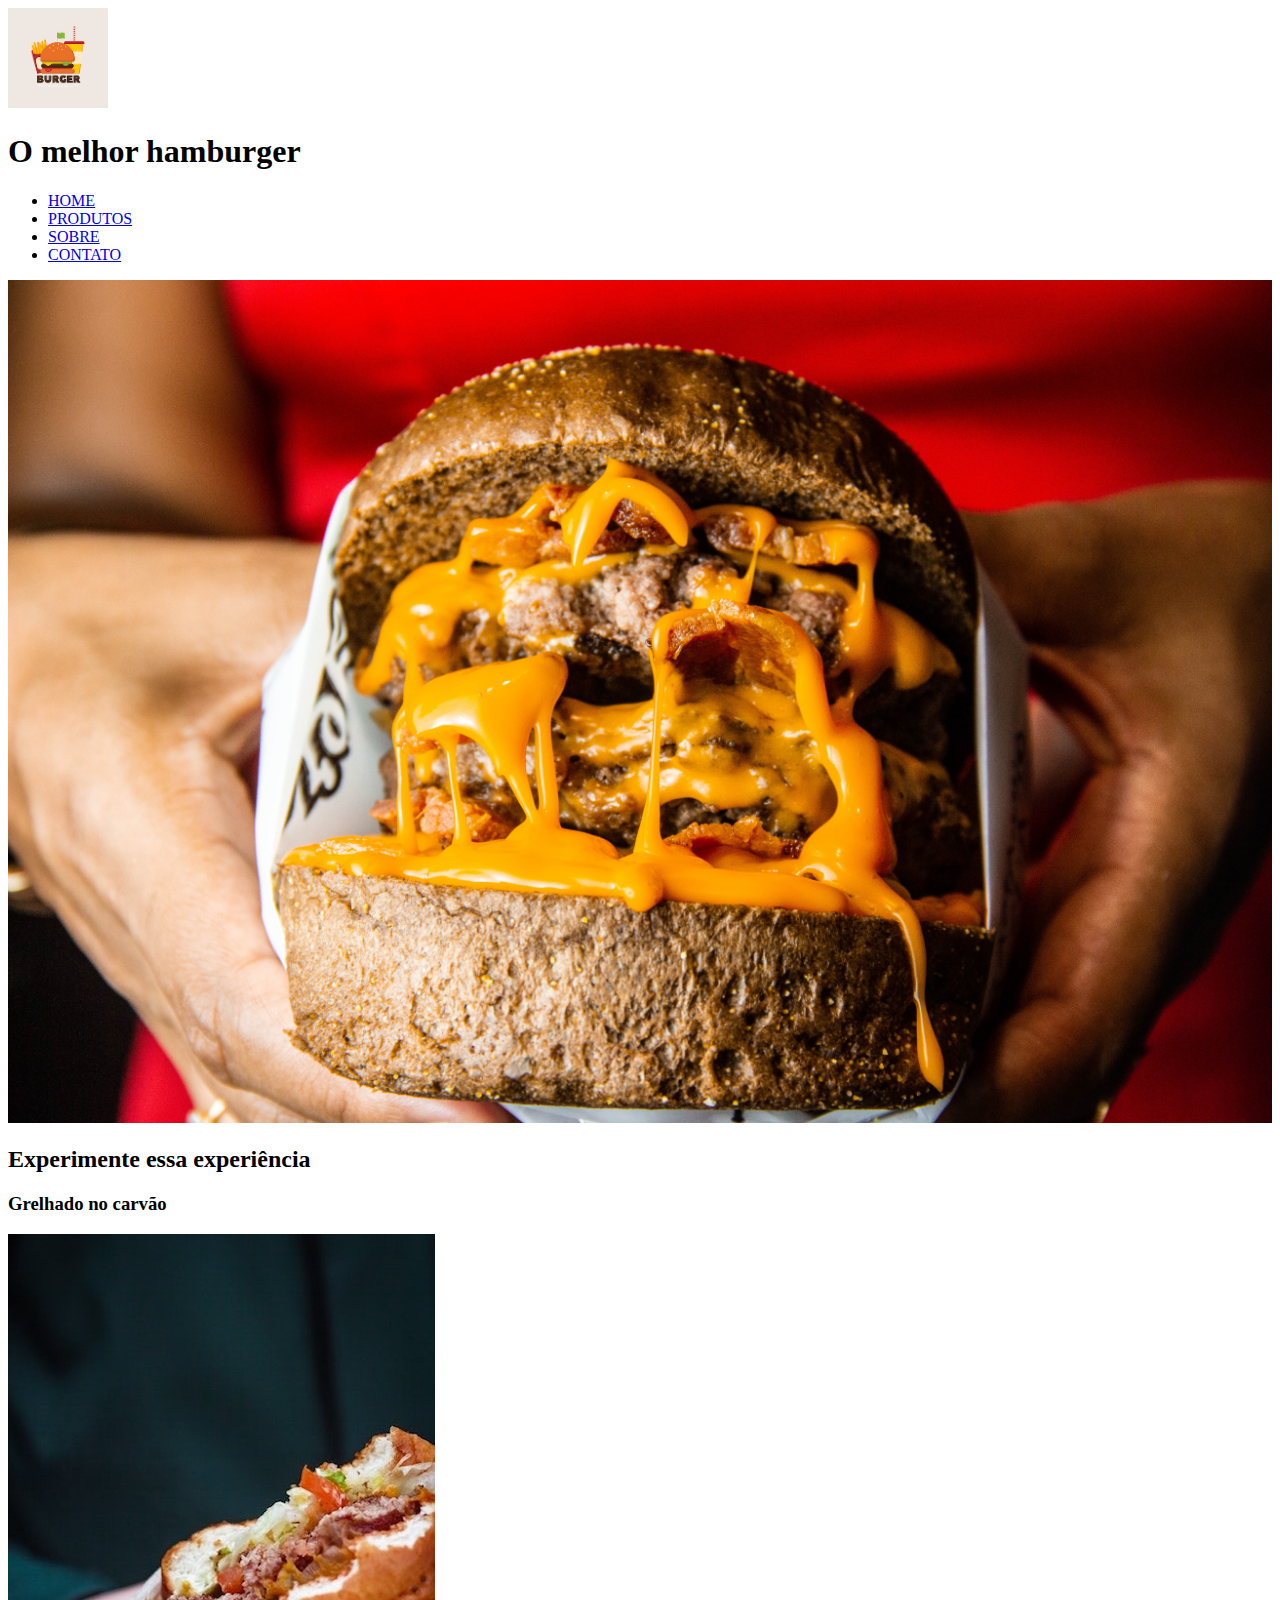
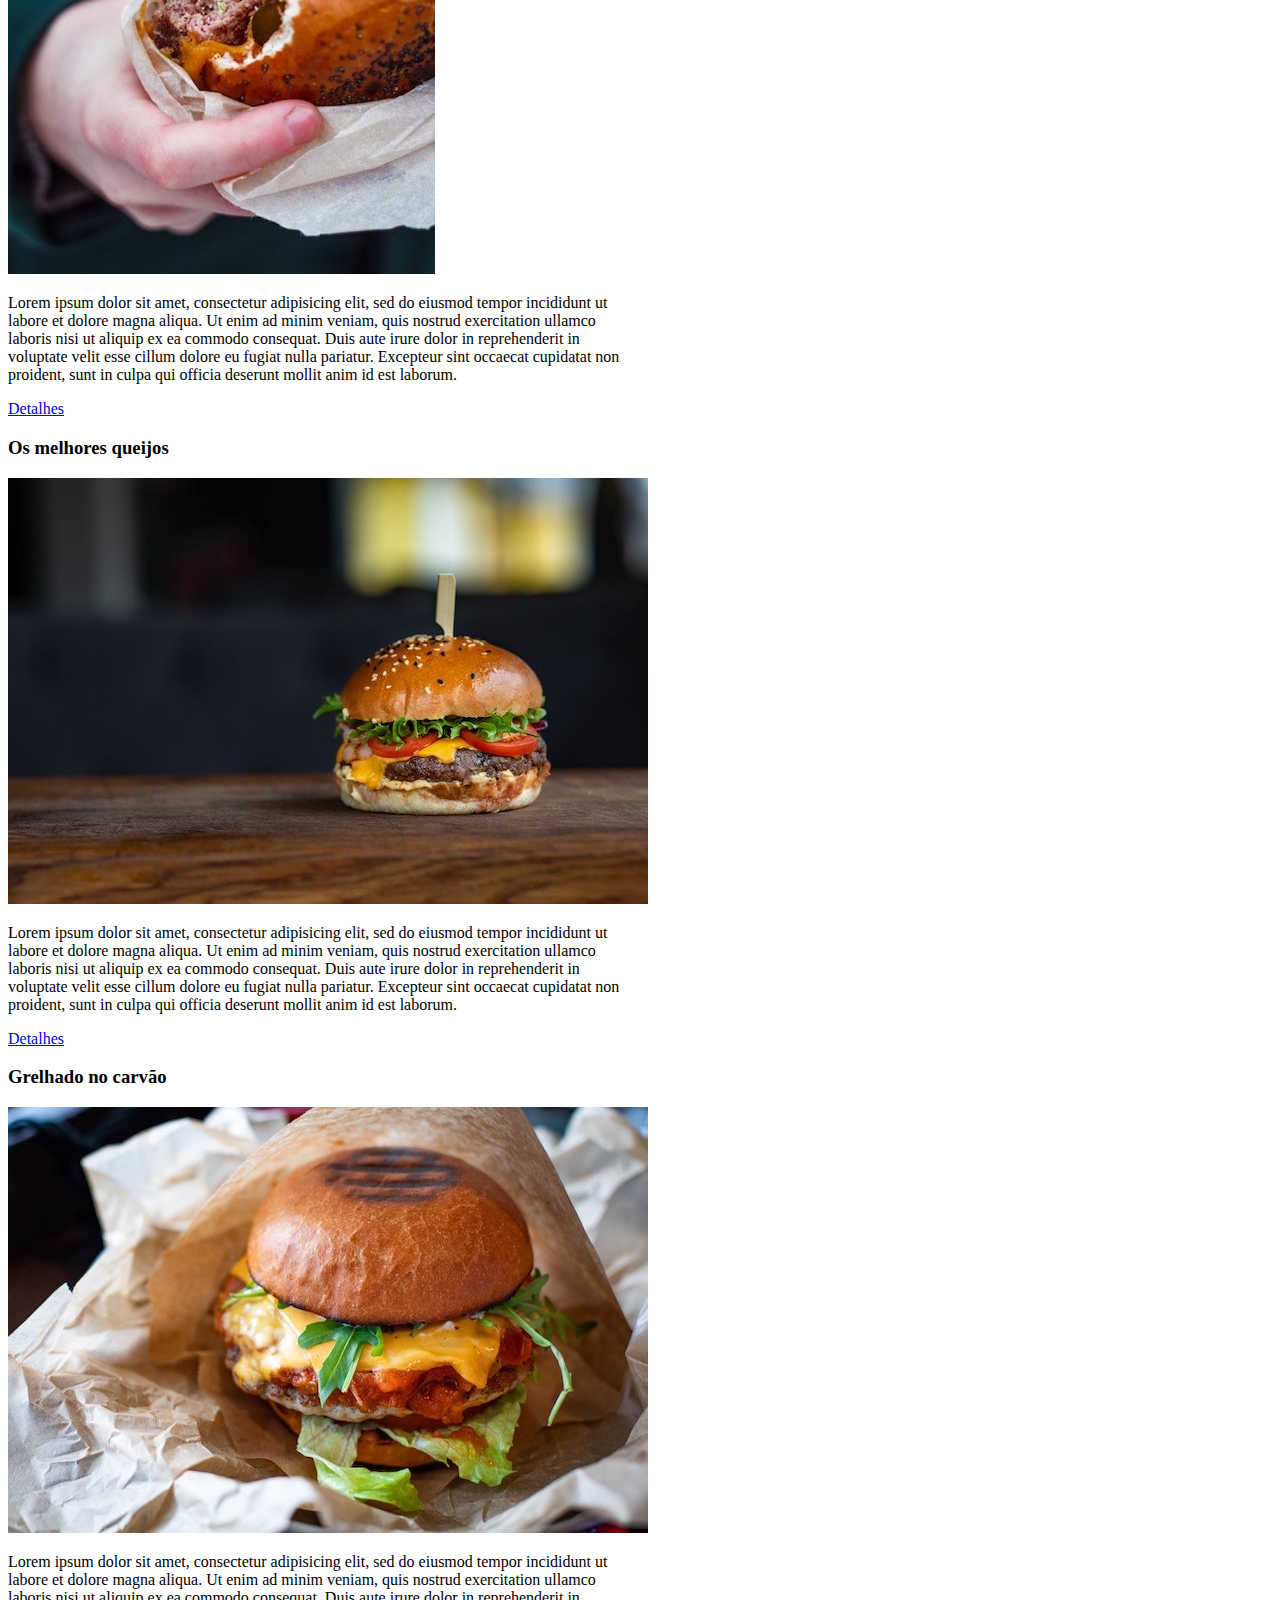
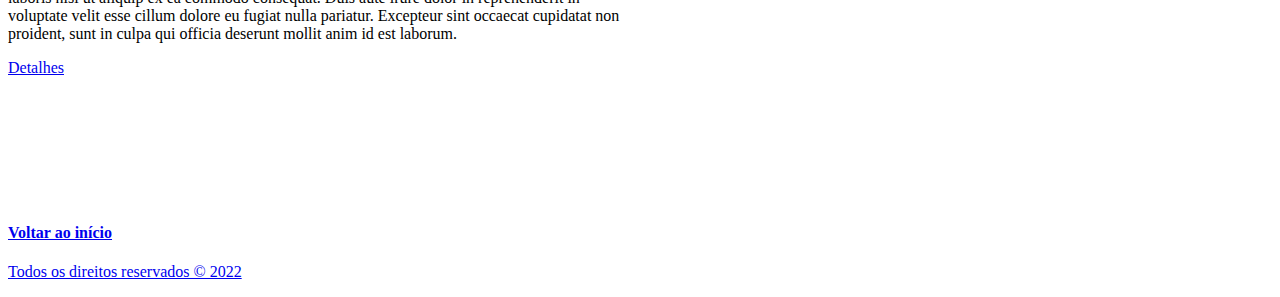
<file: hamburgueria/index.html>
<!DOCTYPE html>
<html lang="en">

<head>
    <meta charset="UTF-8">
    <meta http-equiv="X-UA-Compatible" content="IE=edge">
    <meta name="viewport" content="width=device-width, initial-scale=1.0">
    <title>House of burger</title>
</head>

<body>
    <!-- Logo -->
    <img src="./assets/logo.jpg" id="inicio" alt="" width="100px" />
    <h1>O melhor hamburger</h1>
    <!--navbar-->
    <ul>
        <li><a href="index.html">HOME</a></li>
        <li><a href="produtos.html">PRODUTOS</a></li>
        <li><a href="sobre.html">SOBRE</a></li>
        <li><a href="contato.html">CONTATO</a></li>
    </ul>

    <!--Hero image-->
    <img src="./assets/imagem1big.jpg" alt="o melhor burger" width="100%" />

    <!--Produto 1-->
    <h2>Experimente essa experiência</h2>
    <h3>Grelhado no carvão</h3>
    <img src="assets/imagem2.jpg" lt="burger grelhado" />
    <p style="width: 50%">
        Lorem ipsum dolor sit amet, consectetur adipisicing elit, sed do eiusmod tempor incididunt ut labore et dolore magna aliqua. Ut enim ad minim veniam, quis nostrud exercitation ullamco laboris nisi ut aliquip ex ea commodo consequat. Duis aute irure dolor
        in reprehenderit in voluptate velit esse cillum dolore eu fugiat nulla pariatur. Excepteur sint occaecat cupidatat non proident, sunt in culpa qui officia deserunt mollit anim id est laborum.
    </p>
    <a href="https://www.google.com.br/" target="_blank">Detalhes</a>

    <!--Produto 2-->
    <h3>Os melhores queijos</h3>
    <img src="assets/imagem3.jpg" lt="burger com queijo" />
    <p style="width: 50%">
        Lorem ipsum dolor sit amet, consectetur adipisicing elit, sed do eiusmod tempor incididunt ut labore et dolore magna aliqua. Ut enim ad minim veniam, quis nostrud exercitation ullamco laboris nisi ut aliquip ex ea commodo consequat. Duis aute irure dolor
        in reprehenderit in voluptate velit esse cillum dolore eu fugiat nulla pariatur. Excepteur sint occaecat cupidatat non proident, sunt in culpa qui officia deserunt mollit anim id est laborum.
    </p>
    <a href="https://www.google.com.br/" target="_blank">Detalhes</a>

    <!--Produto 3-->
    <h3>Grelhado no carvão</h3>
    <img src="assets/imagem4.jpg" lt="o melhor atendimento" />
    <p style="width: 50%">
        Lorem ipsum dolor sit amet, consectetur adipisicing elit, sed do eiusmod tempor incididunt ut labore et dolore magna aliqua. Ut enim ad minim veniam, quis nostrud exercitation ullamco laboris nisi ut aliquip ex ea commodo consequat. Duis aute irure dolor
        in reprehenderit in voluptate velit esse cillum dolore eu fugiat nulla pariatur. Excepteur sint occaecat cupidatat non proident, sunt in culpa qui officia deserunt mollit anim id est laborum.
    </p>
    <a href="https://www.google.com.br/" target="_blank">Detalhes</a>

    <!-- Rodapé-->
    <br />
    <br />
    <br />
    <br />
    <br />
    <br />
    <br />
    <br />
    <h4> <a href="#inicio">Voltar ao início</h4>
    <p>Todos os direitos reservados &copy; 2022</p>
</body>

</html>
</file>
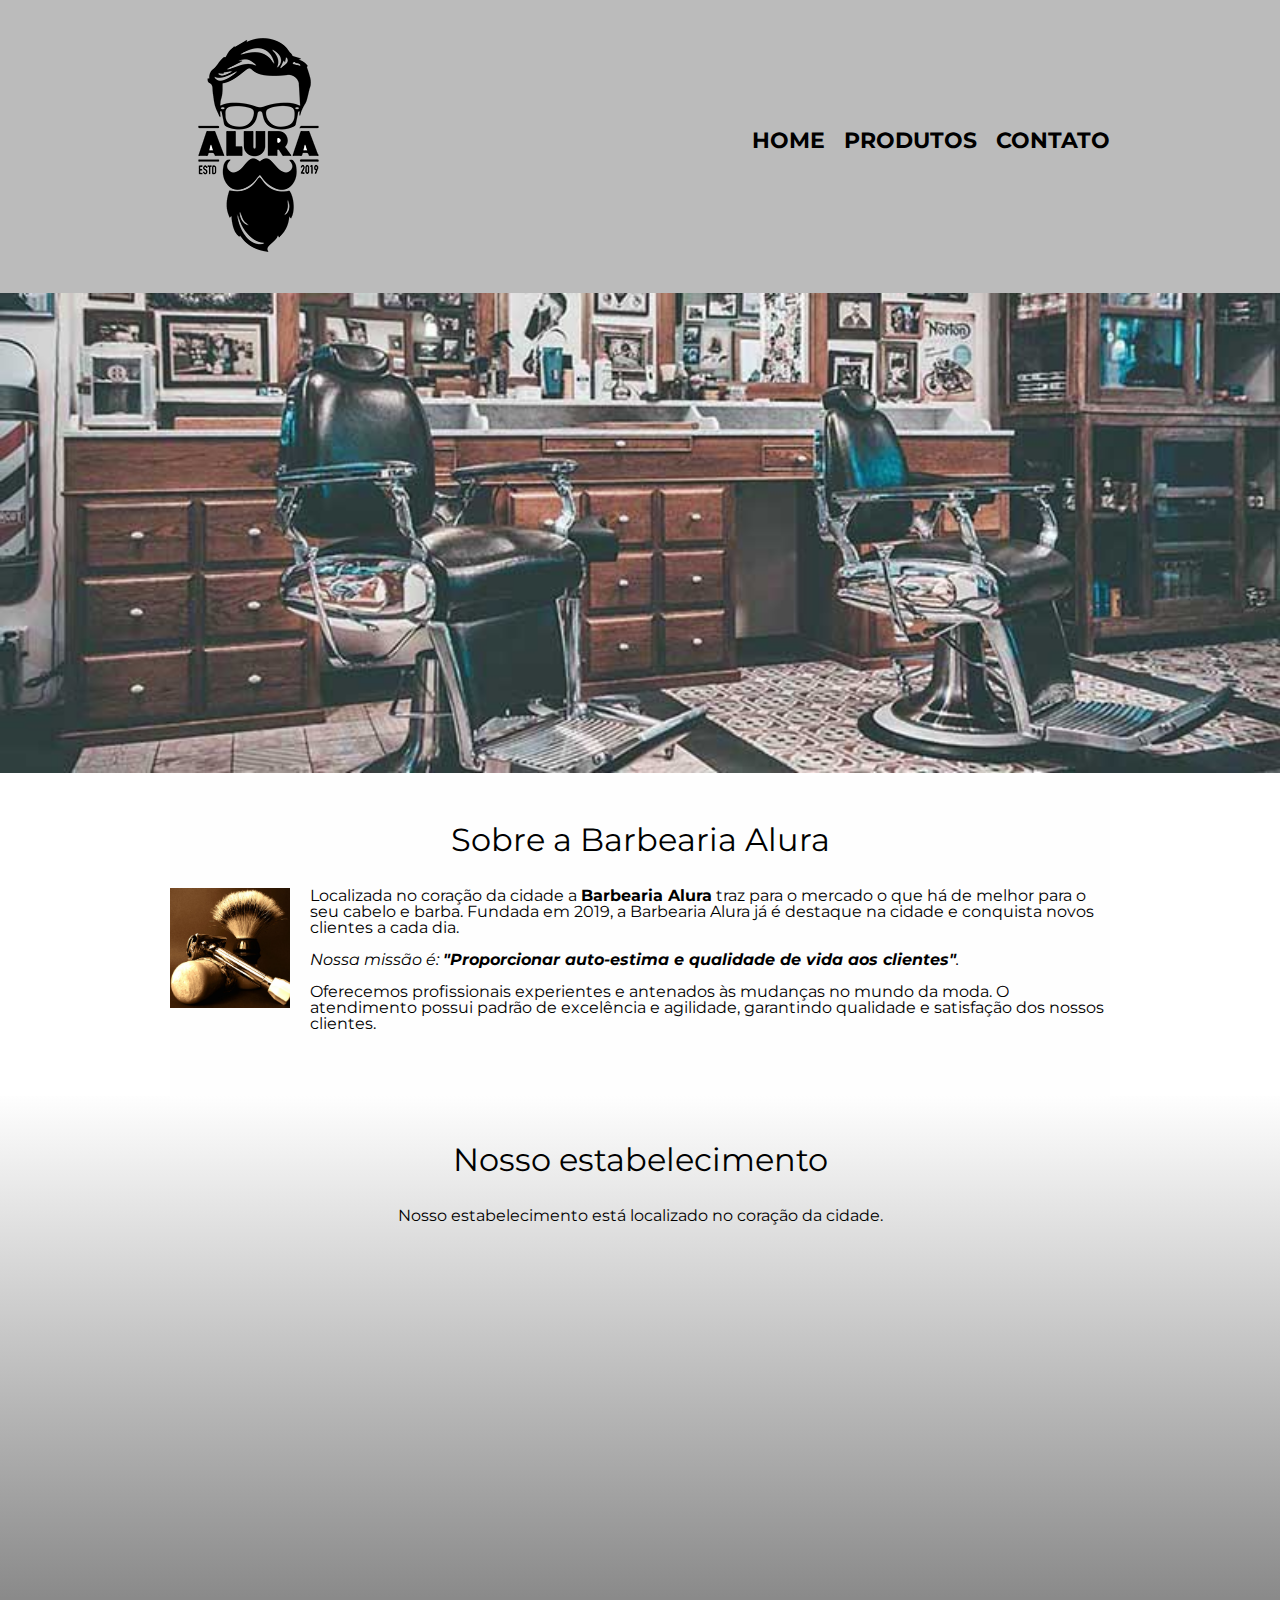
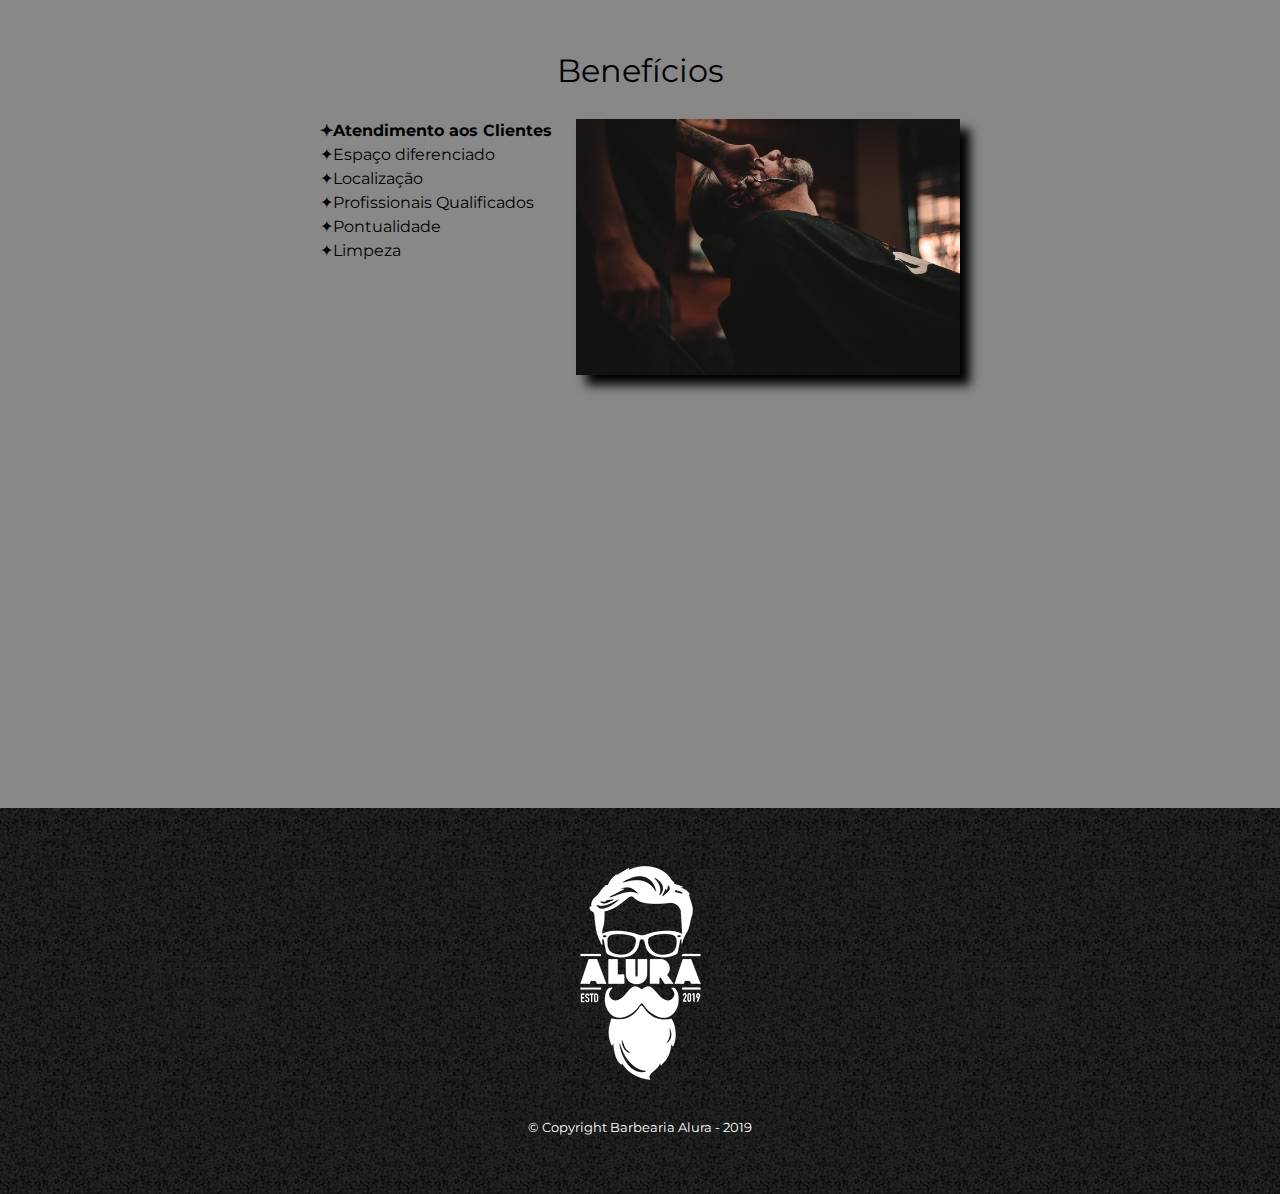
<file: projeto-barbearia/index.html>
<!DOCTYPE html>

<html lagn="pt-br">

	<head>
		<meta charset="UTF-8">
		<meta name="viewport" content="width=device-width">
		<title>Barbearia Alura</title>

		<link rel="stylesheet" href="reset.css">
		<link rel="stylesheet" href="style.css">
		<link href="https://fonts.googleapis.com/css2?family=Montserrat:wght@100&family=Open+Sans:wght@300;400;600;700;800&family=Roboto:ital,wght@0,400;0,700;1,500&display=swap" rel="stylesheet">

	</head>

	<body>
		<header>
			<div class="caixa">
			<h1><img src="logo.png"></h1>

			<nav>
				<ul>
					<li><a href="index.html">Home</a></li>
					<li><a href="produtos.html">Produtos</a></li>
					<li><a href="contato.html">Contato</a></li>
					</ul>
				</nav>
			</div>
		</header>

		<img class="banner" src="banner.jpg">

		<main>
			<section class="principal">
				<h2 class="titulo-principal">Sobre a Barbearia Alura</h2>

				<img class="utensilios" src="utensilios.jpg" alt="Utensilios de um barbeiro.">

				<p>Localizada no coração da cidade a <strong>Barbearia Alura</strong> traz para o mercado o que há de melhor para o seu cabelo e barba. Fundada em 2019, a Barbearia Alura já é destaque na cidade e conquista novos clientes a cada dia.</p>

				<p id="missao"><em>Nossa missão é: <strong>"Proporcionar auto-estima e qualidade de vida aos clientes"</strong>.</em></p>

				<p>Oferecemos profissionais experientes e antenados às mudanças no mundo da moda. O atendimento possui padrão de excelência e agilidade, garantindo qualidade e satisfação dos nossos clientes.</p>
			</section>

			<section class="mapa">
				<h3 class="titulo-principal">Nosso estabelecimento</h3>
				<p>Nosso estabelecimento está localizado no coração da cidade.</p>

				<div class="mapa-conteudo">
					<iframe src="https://www.google.com/maps/embed?pb=!1m18!1m12!1m3!1d3656.4499774665264!2d-46.6345205853008!3d-23.588189868468138!2m3!1f0!2f0!3f0!3m2!1i1024!2i768!4f13.1!3m3!1m2!1s0x94ce5a2b2ed7f3a1%3A0xab35da2f5ca62674!2sCaelum%20-%20Escola%20de%20Tecnologia!5e0!3m2!1spt-BR!2sbr!4v1645018364767!5m2!1spt-BR!2sbr" width="100%" height="300" style="border:0;" allowfullscreen="" loading="lazy"></iframe>
				</div>
			</section>

			<section class="beneficios">
				<h3 class="titulo-principal">Benefícios</h3>

				<div class="conteudo-beneficios">
					<ul class="lista-beneficios">
						<li class="itens">Atendimento aos Clientes</li>
						<li class="itens">Espaço diferenciado</li>
						<li class="itens">Localização</li>
						<li class="itens">Profissionais Qualificados</li>
						<li class="itens">Pontualidade</li>
						<li class="itens">Limpeza</li>
					</ul><img src="beneficios.jpg" class="imagem-beneficios">
				</div>

				<div class="video">
					<iframe width="100%" height="315" src="https://www.youtube.com/embed/wcVVXUV0YUY" title="YouTube video player" frameborder="0" allow="accelerometer; autoplay; clipboard-write; encrypted-media; gyroscope; picture-in-picture" allowfullscreen></iframe>
				</div>
			</section>
		</main>

		<footer>
			<img src="logo-branco.png">
			<p class="copyright">&copy; Copyright Barbearia Alura - 2019</p>
		</footer>
	</body>
</html>
</file>
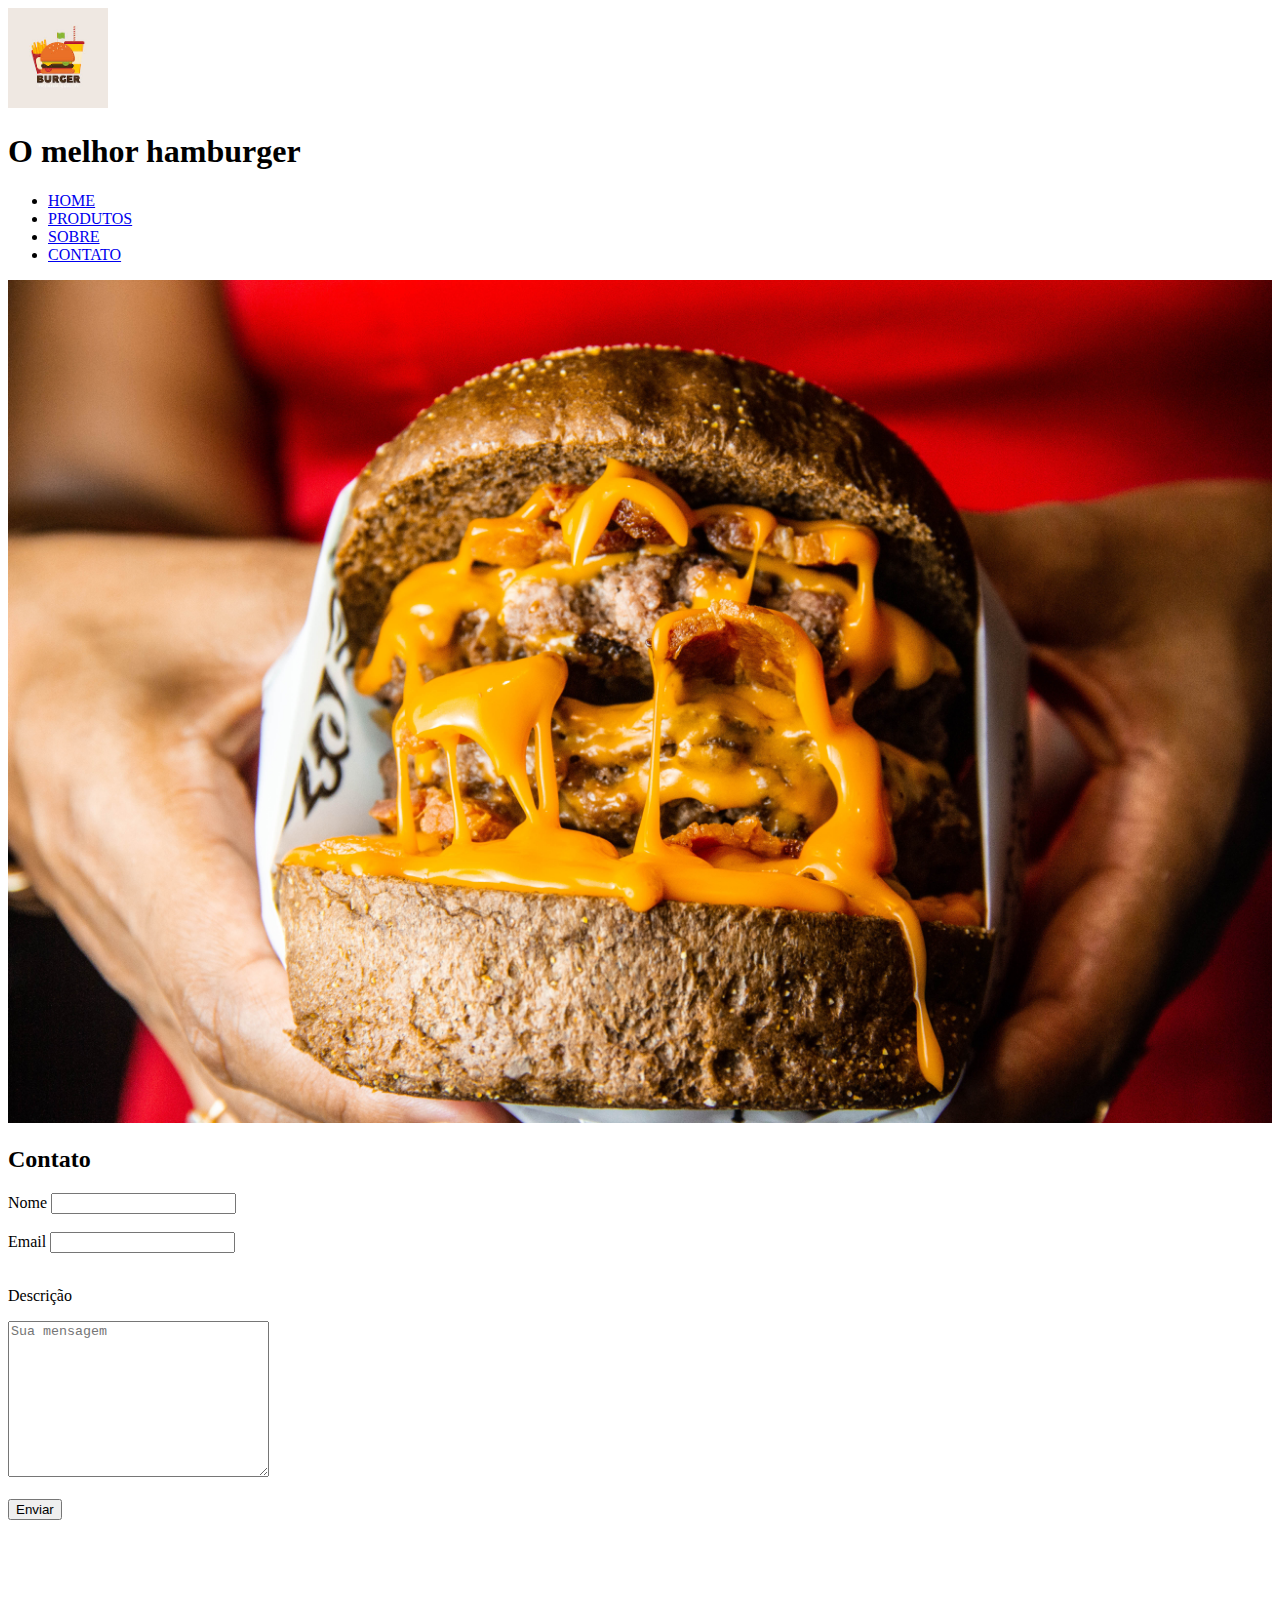
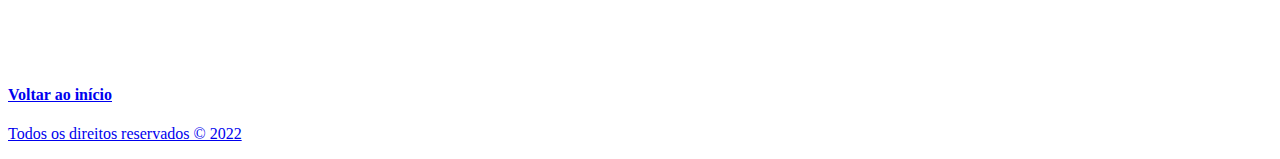
<file: hamburgueria/contato.html>
<!DOCTYPE html>
<html lang="en">

<head>
    <meta charset="UTF-8">
    <meta http-equiv="X-UA-Compatible" content="IE=edge">
    <meta name="viewport" content="width=device-width, initial-scale=1.0">
    <title>Sobre</title>
</head>

<body>
    <!-- Logo -->
    <img src="./assets/logo.jpg" id="inicio" alt="" width="100px" />
    <h1>O melhor hamburger</h1>
    <!--navbar-->
    <ul>
        <li><a href="index.html">HOME</a></li>
        <li><a href="produtos.html">PRODUTOS</a></li>
        <li><a href="sobre.html">SOBRE</a></li>
        <li><a href="contato.html">CONTATO</a></li>
    </ul>

    <!--Hero image-->
    <img src="./assets/imagem1big.jpg" alt="o melhor burger" width="100%" />

    <h2>Contato</h2>
    <form>
        <label for="nome">Nome</label>
        <input type="text" name="nome" id="nome" />
        <br />
        <br />
        <label for="email">Email</label>
        <input type="email" name="email" id="email" />
        <br />
        <br />
        <p>Descrição</p>
        <textarea name="" id="" cols="30" rows="10" placeholder="Sua mensagem"></textarea>
        <br />
        <br />
        <button type="submit">Enviar</button>
    </form>

    <!-- Rodapé-->
    <br />
    <br />
    <br />
    <br />
    <br />
    <br />
    <br />
    <br />
    <h4> <a href="#inicio">Voltar ao início</h4>
    <p>Todos os direitos reservados &copy; 2022</p>
</body>

</html>
</file>
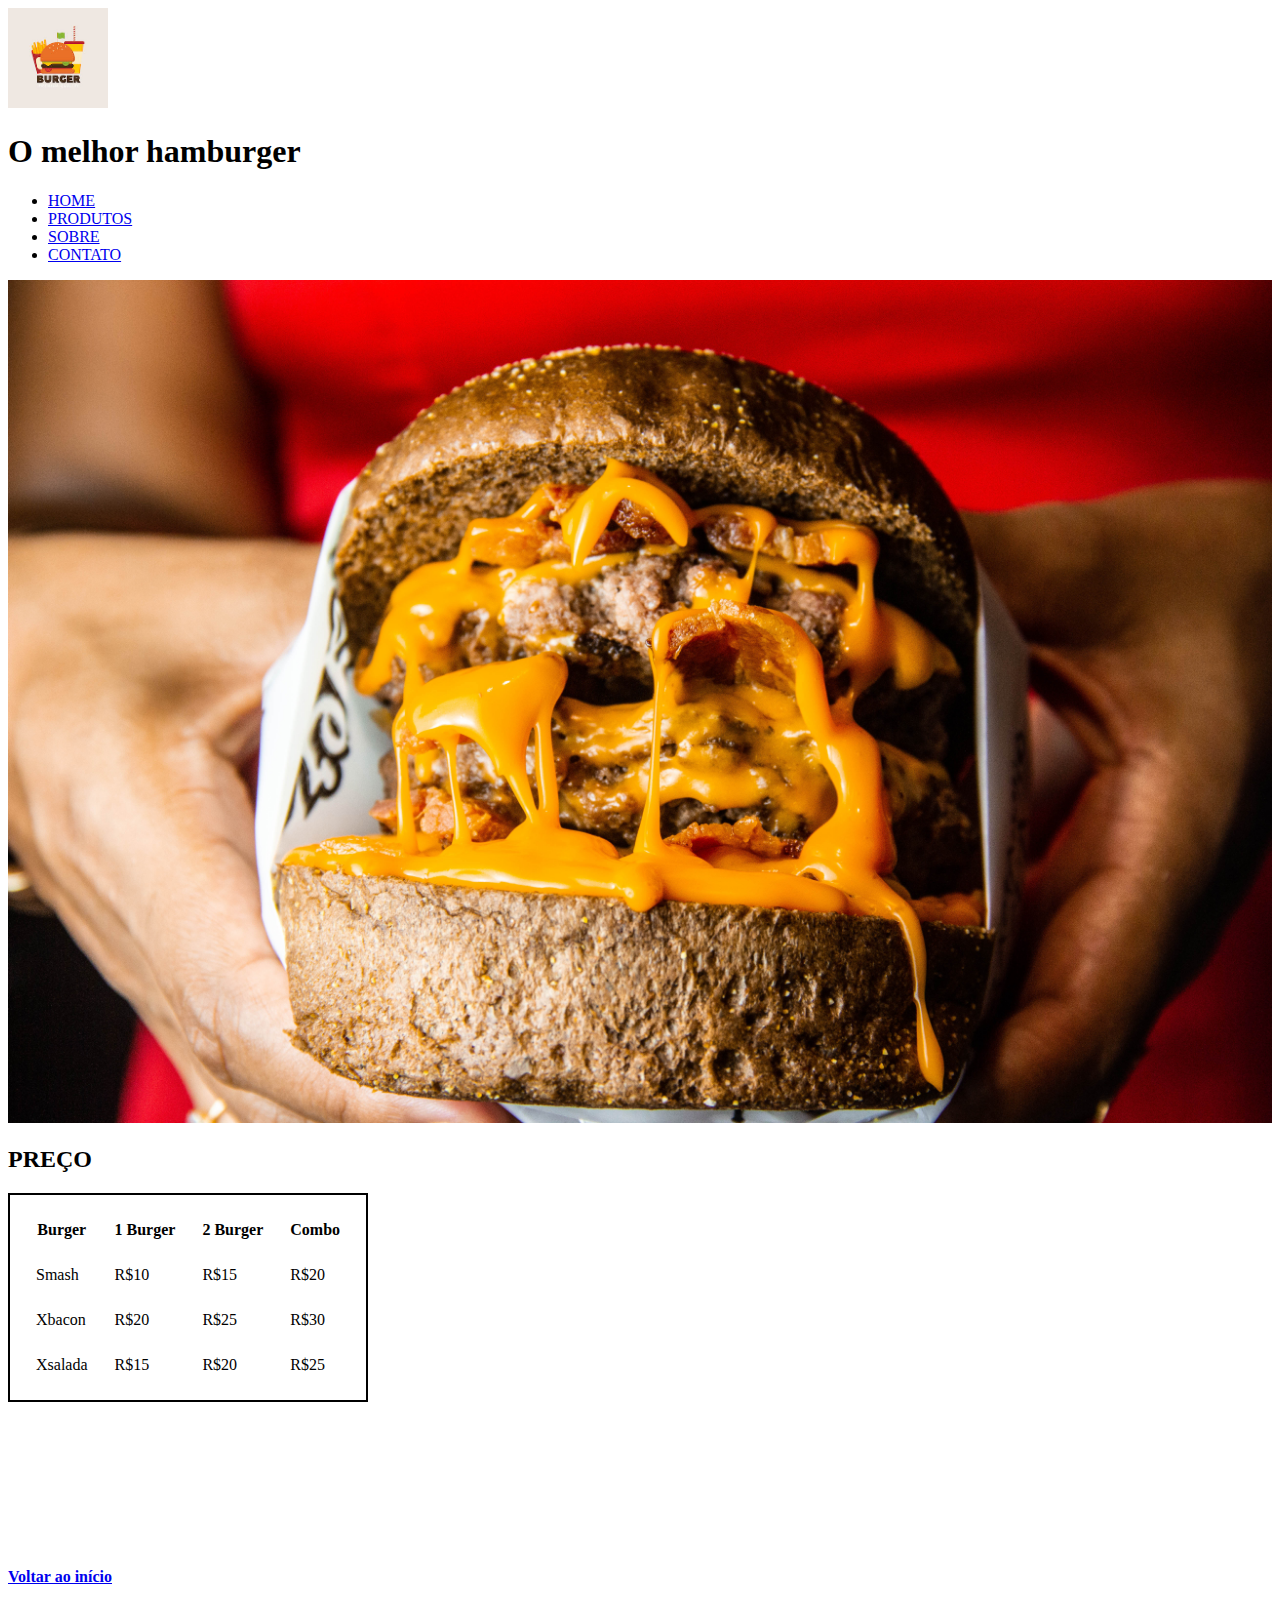
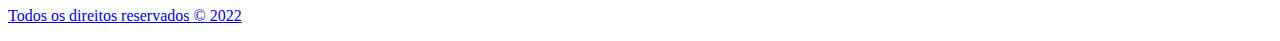
<file: hamburgueria/produtos.html>
<!DOCTYPE html>
<html lang="en">

<head>
    <meta charset="UTF-8">
    <meta http-equiv="X-UA-Compatible" content="IE=edge">
    <meta name="viewport" content="width=device-width, initial-scale=1.0">
    <title>Produtos</title>
</head>

<body>
    <!-- Logo -->
    <img src="./assets/logo.jpg" id="inicio" alt="" width="100px" />
    <h1>O melhor hamburger</h1>
    <!--navbar-->
    <ul>
        <li><a href="index.html">HOME</a></li>
        <li><a href="produtos.html">PRODUTOS</a></li>
        <li><a href="sobre.html">SOBRE</a></li>
        <li><a href="contato.html">CONTATO</a></li>
    </ul>

    <!--Hero image-->
    <img src="./assets/imagem1big.jpg" alt="o melhor burger" width="100%" />

    <h2>PREÇO</h2>
    <table style="border: 2px solid black; border-spacing: 25px">
        <tr>
            <th>Burger</th>
            <th>1 Burger</th>
            <th>2 Burger</th>
            <th>Combo</th>
        </tr>
        <!--Burger1-->
        <tr>
            <td>Smash</td>
            <td>R$10</td>
            <td>R$15</td>
            <td>R$20</td>
        </tr>
        <!--Fim burger1-->

        <!--Burger2-->
        <tr>
            <td>Xbacon</td>
            <td>R$20</td>
            <td>R$25</td>
            <td>R$30</td>
        </tr>
        <!--Fim burger2-->

        <!--Burger3-->
        <tr>
            <td>Xsalada</td>
            <td>R$15</td>
            <td>R$20</td>
            <td>R$25</td>
        </tr>
        <!--Fim burger3-->

    </table>

    <!-- Rodapé-->
    <br />
    <br />
    <br />
    <br />
    <br />
    <br />
    <br />
    <br />
    <h4> <a href="#inicio">Voltar ao início</h4>
    <p>Todos os direitos reservados &copy; 2022</p>
</body>

</html>
</file>
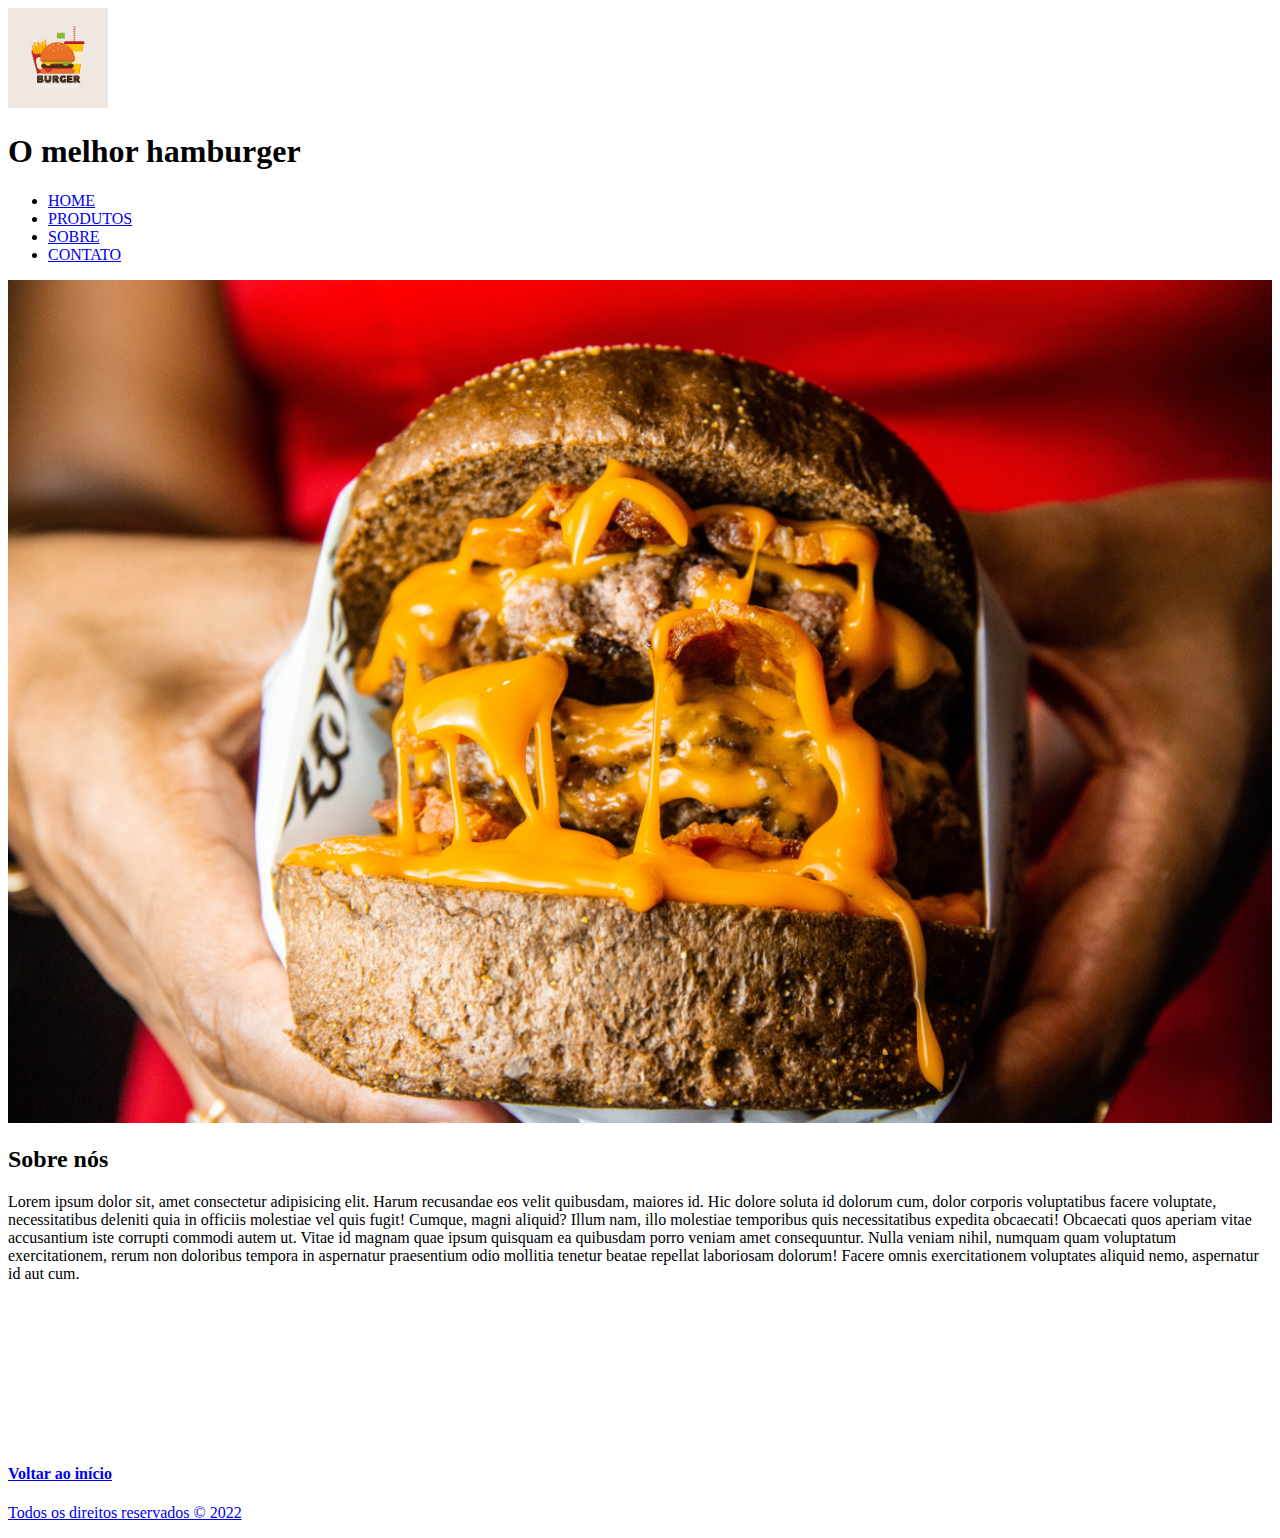
<file: hamburgueria/sobre.html>
<!DOCTYPE html>
<html lang="en">

<head>
    <meta charset="UTF-8">
    <meta http-equiv="X-UA-Compatible" content="IE=edge">
    <meta name="viewport" content="width=device-width, initial-scale=1.0">
    <title>Sobre</title>
</head>

<body>
    <!-- Logo -->
    <img src="./assets/logo.jpg" id="inicio" alt="" width="100px" />
    <h1>O melhor hamburger</h1>
    <!--navbar-->
    <ul>
        <li><a href="index.html">HOME</a></li>
        <li><a href="produtos.html">PRODUTOS</a></li>
        <li><a href="sobre.html">SOBRE</a></li>
        <li><a href="contato.html">CONTATO</a></li>
    </ul>

    <!--Hero image-->
    <img src="./assets/imagem1big.jpg" alt="o melhor burger" width="100%" />

    <h2>Sobre nós</h2>
    <p>Lorem ipsum dolor sit, amet consectetur adipisicing elit. Harum recusandae eos velit quibusdam, maiores id. Hic dolore soluta id dolorum cum, dolor corporis voluptatibus facere voluptate, necessitatibus deleniti quia in officiis molestiae vel quis
        fugit! Cumque, magni aliquid? Illum nam, illo molestiae temporibus quis necessitatibus expedita obcaecati! Obcaecati quos aperiam vitae accusantium iste corrupti commodi autem ut. Vitae id magnam quae ipsum quisquam ea quibusdam porro veniam amet
        consequuntur. Nulla veniam nihil, numquam quam voluptatum exercitationem, rerum non doloribus tempora in aspernatur praesentium odio mollitia tenetur beatae repellat laboriosam dolorum! Facere omnis exercitationem voluptates aliquid nemo, aspernatur
        id aut cum.</p>

    <!-- Rodapé-->
    <br />
    <br />
    <br />
    <br />
    <br />
    <br />
    <br />
    <br />
    <h4> <a href="#inicio">Voltar ao início</h4>
    <p>Todos os direitos reservados &copy; 2022</p>
</body>

</html>
</file>
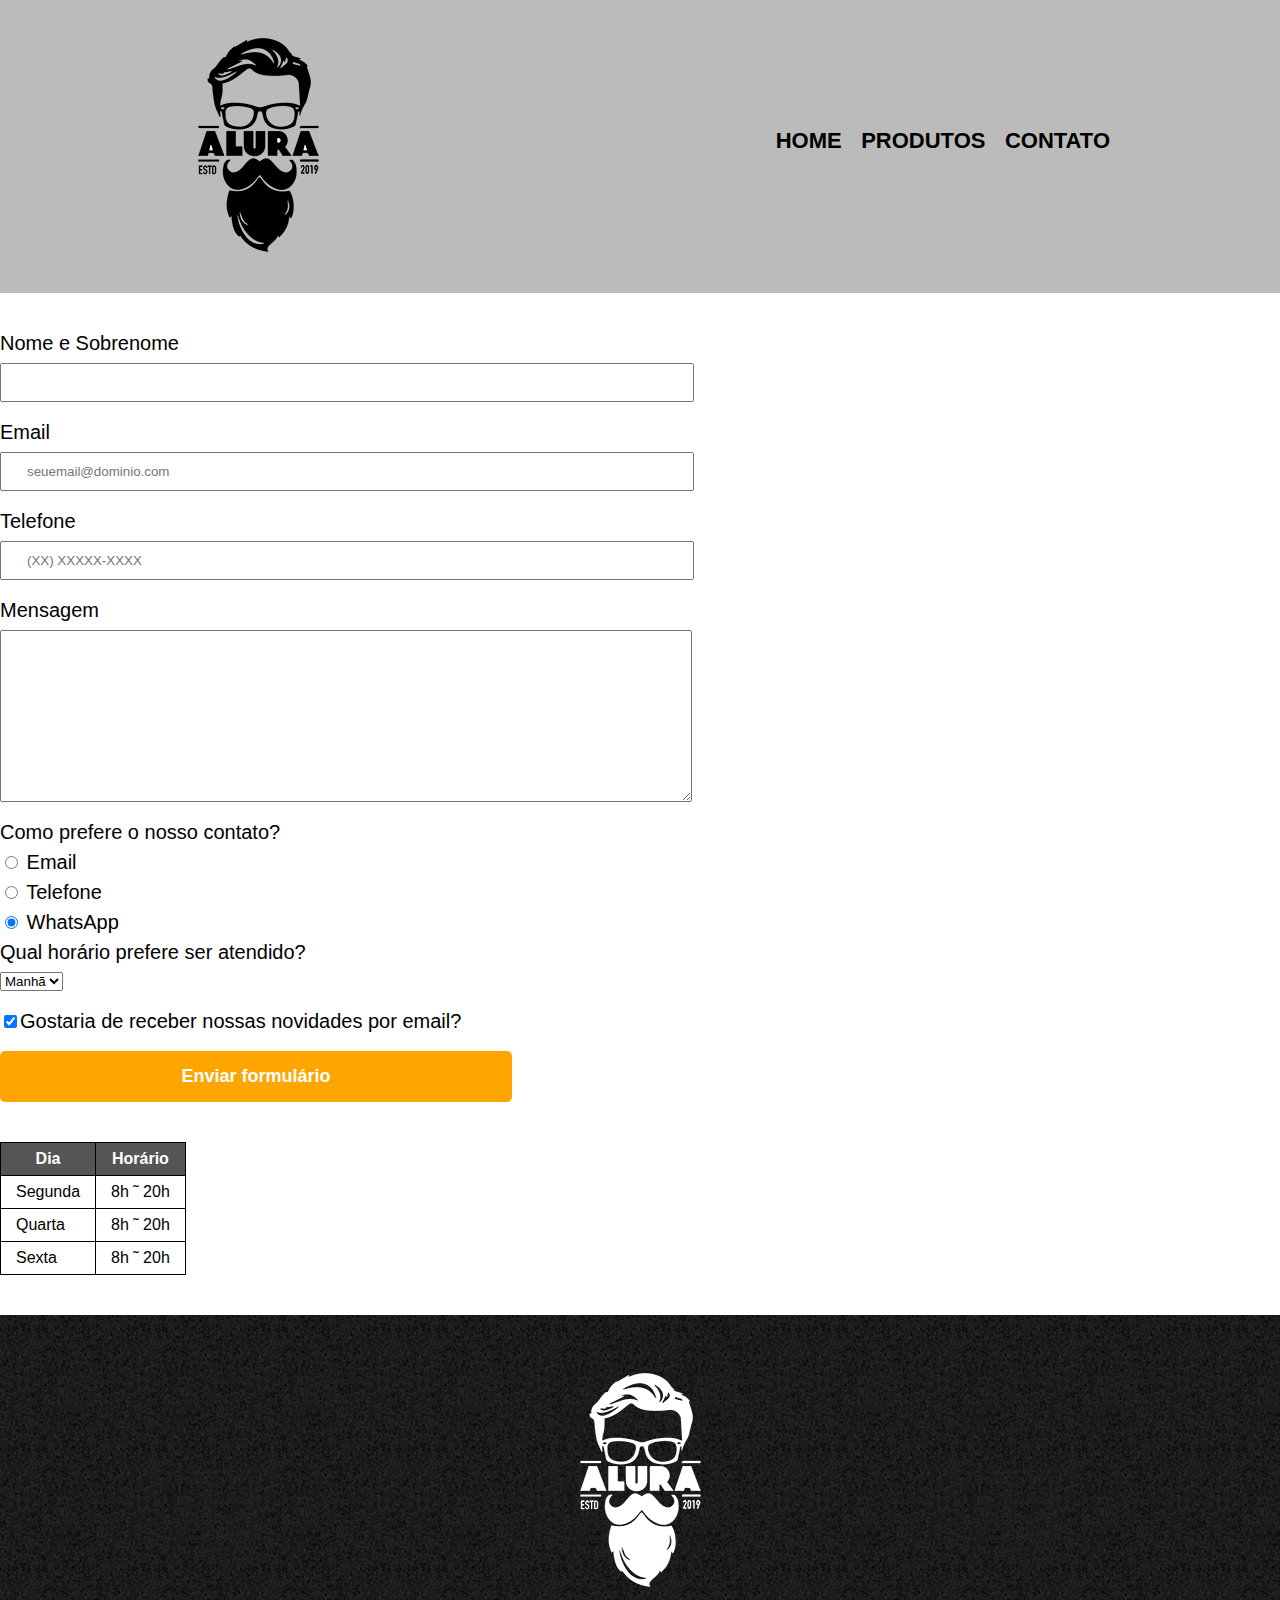
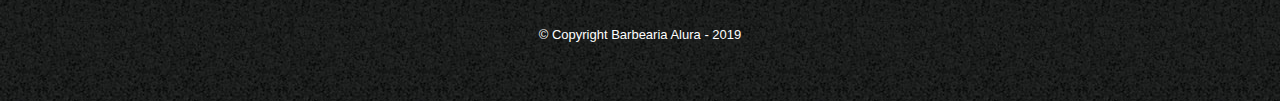
<file: projeto-barbearia/contato.html>
<!DOCTYPE html>
<html>
	<head>
		<meta charset="UTF-8">
		<title>Contato - Barbearia Alura</title>

		<link rel="stylesheet" href="reset.css">
		<link rel="stylesheet" href="style.css">
	</head>
	
	<body>
	<header>
		<div class="caixa">
			<h1><img src="logo.png" alt="Logo da Barbearia Alura"></h1>

			<nav>
				<ul>
					<li><a href="index.html">Home</a></li>
					<li><a href="produtos.html">Produtos</a></li>
					<li><a href="contato.html">Contato</a></li>
				</ul>
			</nav>
		</div>
	</header>

	<main>
		<form>
			<label for="nomesobrenome">Nome e Sobrenome</label>
			<input type="text" id="nomesobrenome" class="input-padrao" required>

			<label for="email">Email</label>
			<input type="text" id="email" class="input-padrao" required placeholder="seuemail@dominio.com">

			<label for="telefone">Telefone</label>
			<input type="text" id="telefone" class="input-padrao" required placeholder="(XX) XXXXX-XXXX">

			<label for="mensagem">Mensagem</label>
			<textarea cols="70" rows="10" id="mensagem" class="input-padrao" required></textarea>

			<fieldset>
				<legend>Como prefere o nosso contato?</legend>
				<label for="radio-email"><input type="radio" name="contato" value="email" id="radio-email"> Email</label>

				<label for="radio-telefone"> <input type="radio" name="contato" value="telefone" id="radio-telefone"> Telefone</label>

				<label for="radio-whatsapp"> <input type="radio" name="contato" value="whatsapp" id="radio-whatsapp" checked> WhatsApp</label>
			</fieldset>

			<fieldset>
				<legend>Qual horário prefere ser atendido?</legend>
				<select>
					<option>Manhã</option>
					<option>Tarde</option>
					<option>Noite</option>
				</select>
			</fieldset>

			<label class="checkbox"><input type="checkbox" checked>Gostaria de receber nossas novidades por email?</label>

			<input type="submit" value="Enviar formulário" class="enviar">
		</form>

		<table>
			<thead>
				<tr>
					<th>Dia</th>
					<th>Horário</th>
				</tr>
			</thead>
			<tbody>
				<tr>
					<td>Segunda</td>
					<td>8h ˜ 20h</td>
				</tr>
				<tr>
					<td>Quarta</td>
					<td>8h ˜ 20h</td>
				</tr>
				<tr>
					<td>Sexta</td>
					<td>8h ˜ 20h</td>
				</tr>
			</tbody>
		</table>
	</main>

	<footer>
		<img src="logo-branco.png" alt="Logo da Barbearia Alura">
		<p class="copyright">&copy; Copyright Barbearia Alura - 2019</p>
	</footer>

	</body>
</html>
</file>
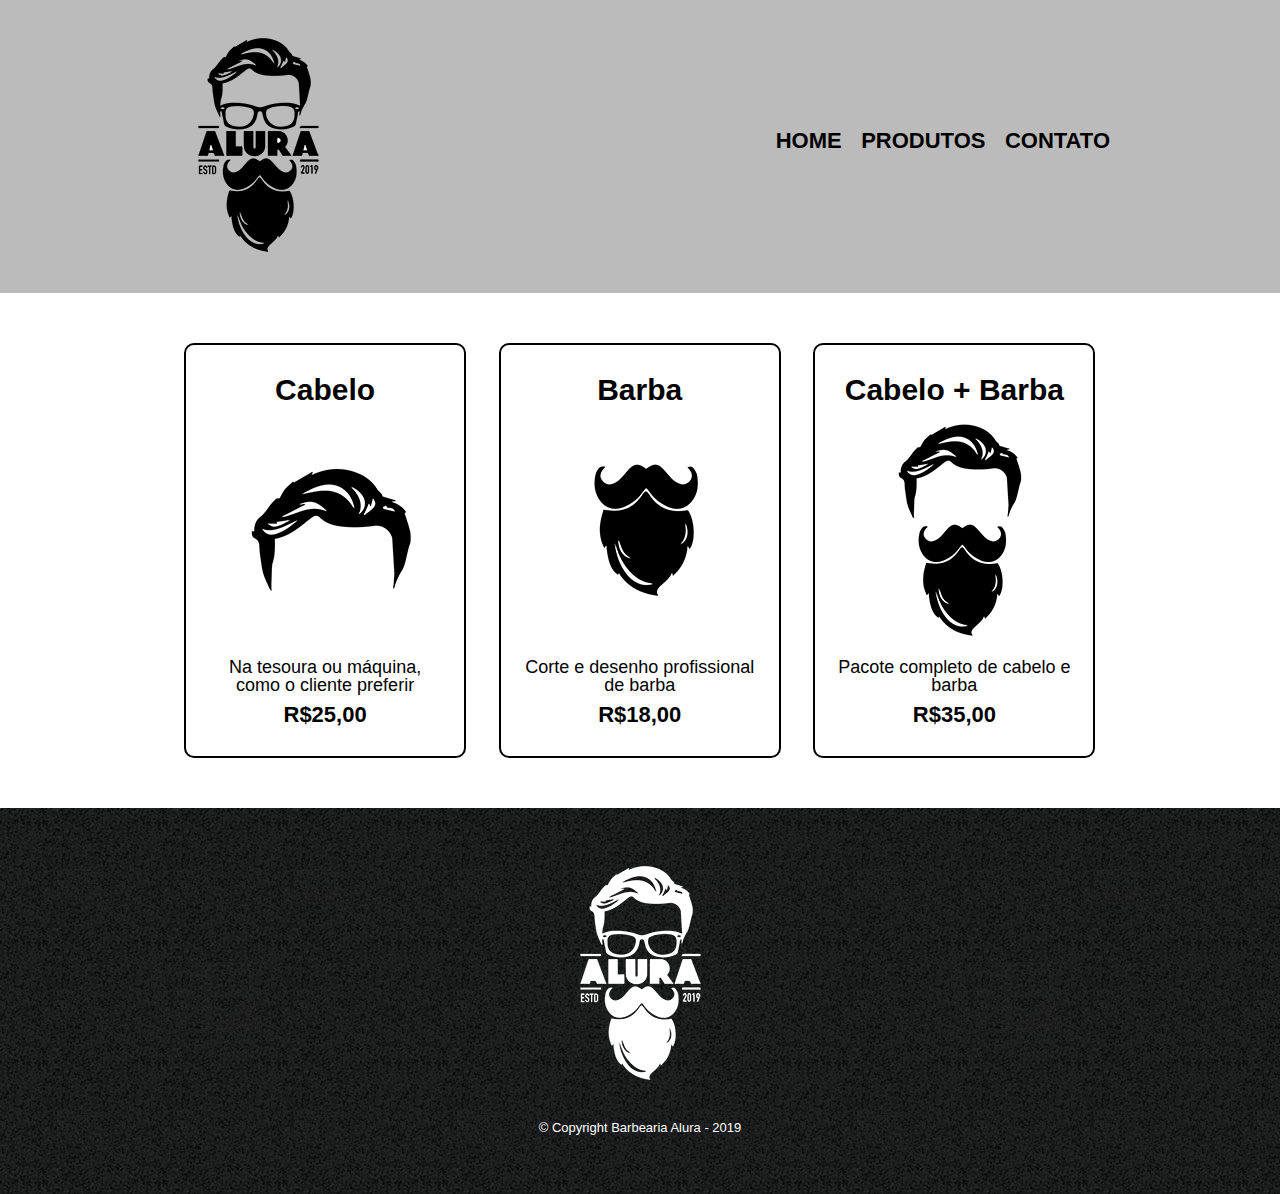
<file: projeto-barbearia/produtos.html>
<!DOCTYPE html>
<html>
	<head>
		<meta charset="UTF-8">
		<title>Produtos - Barbearia Alura</title>

		<link rel="stylesheet" href="reset.css">
		<link rel="stylesheet" href="style.css">
	</head>
	<body>
		<header>
			<div class="caixa">
			<h1><img src="logo.png"></h1>

			<nav>
				<ul>
					<li><a href="index.html">Home</a></li>
					<li><a href="produtos.html">Produtos</a></li>
					<li><a href="contato.html">Contato</a></li>
					</ul>
				</nav>
			</div>
		</header>

	<main>
		<ul class="produtos">
			<li>
				<h2>Cabelo</h2>
				<img src="cabelo.jpg">
				<p class="produto-descricao">Na tesoura ou máquina, como o cliente preferir</p>
				<p class="produto-preco">R$25,00</p>
			</li>

			<li>
				<h2>Barba</h2>
				<img src="barba.jpg">
				<p class="produto-descricao">Corte e desenho profissional de barba</p>
				<p class="produto-preco">R$18,00</p>
			</li>

			<li>
				<h2>Cabelo + Barba</h2>
				<img src="cabelo+barba.jpg">
				<p class="produto-descricao">Pacote completo de cabelo e barba</p>
				<p class="produto-preco">R$35,00</p>
			</li>
	</ul>
	</main>

	<footer>
		<img src="logo-branco.png">
		<p class="copyright">&copy; Copyright Barbearia Alura - 2019</p>
	</footer>

	</body>
</html>
</file>
<file: projeto-barbearia/style.css>
body {
	font-family: 'Montserrat', sans-serif;
}

header {
	background: #BBBBBB;
	padding: 20px 0;
}

.caixa {
	position: relative;
	width: 940px;
	margin: 0 auto;
}

nav {
	position: absolute;
	top: 110px;
	right: 0;
}

nav li {
	display: inline;
	margin: 0 0 0 15px;
}

nav a {
	text-transform: uppercase;
	color:  #000000;
	font-weight: bold;
	font-size: 22px;
	text-decoration: none;
}

nav a:hover {
	color: #C78C19;
	text-decoration: underline;
}

.produtos {
	width: 940px;
	margin: 0 auto;
	padding: 50px 0;
}

.produtos li {
	display: inline-block;
	text-align: center;
	width: 30%;
	vertical-align: top;
	margin: 0 1.5%;
	padding: 30px 20px;
	box-sizing: border-box;
	border: 2px solid #000000;
	border-radius: 10px;
}


.produtos li:hover {
	border-color: #C78C19;
}

.produtos li active {
	border-color: #088C19;
}

.produtos li:hover h2 {
		font-size: 34px;
}

.produtos h2 {
	font-size: 30px;
	font-weight: bold;
}

.produto-descricao {
	font-size: 18px;
}

.produto-preco {
	font-size: 22px;
	font-weight: bold;
	margin: 10px 0 0;
}

footer {
	text-align: center;
	background: url("bg.jpg");
	padding: 40px 0;
}

.copyright {
	color: #FFFFFF;
	font-size: 13px;
	margin: 20px;
}

main {
	
}

form {
	margin: 40px 0;
}

form label, form legend {
	display: block;
	font-size: 20px;
	margin: 0 0 10px;
}

.input-padrao {
	display: block;
	margin: 0 0 20px;
	padding: 10px 25px;
	width: 50%;
}

.checkbox {
	margin: 20px 0;
}

.enviar {
	width: 40%;
	padding: 15px 0;
	background: orange;
	color: white;
	font-weight: bold;
	font-size: 18px;
	border: none;
	border-radius: 5px;
	transition: 1s all;
	cursor: pointer;
}

.enviar:hover {
	background: darkorange;
	transform: scale(1.2);
}

table {
	margin: 20px 0 40px;
}

thead {
	background: #555555;
	color: white;
	font-weight: bold;
}

td, th {
	border: 1px solid #000000;
	padding: 8px 15px ;
}

/* css da página inicial */
.banner {
	width: 100%;
}

.titulo-principal {
	text-align: center;
	font-size: 2em;
	margin: 0 0 1em;
	clear: left;
}

.principal {
	padding: 3em 0;
	background: #FEFEFE;
	width: 940px;
	margin: 0 auto;
}

.principal p {
	margin: 0 0 1em;
}

.principal strong {
	font-weight: bold;
}

.principal em {
	font-style: italic;
}

.utensilios {
	width: 120px;
	float: left;
	margin: 0 20px 20px 0;
}

.mapa {
	padding: 3em 0;
	background: linear-gradient(#FEFEFE, #888888);
}

.mapa-conteudo {
	width: 940px;
	margin: 0 auto;
}

.mapa p {
	margin: 0 0 2em;
	text-align: center;
}

.beneficios {
	padding: 3em 0;
	background: #888888;
}

.conteudo-beneficios {
	width: 640px;
	margin: 0 auto;
}

.lista-beneficios {
	width: 40%;
	display: inline-block;
	vertical-align: top;
}

.itens {
	line-height: 1.5;
}

.itens:first-child {
	font-weight: bold;
}

.itens:before {
	content: "✦";
}

.imagem-beneficios {
	width: 60%;
	opacity: 1;
	transition: 400ms;
	box-shadow: 10px 10px 10px #000000;
}

.imagem-beneficios:hover {
	opacity: 0.3;
}

.video {
	width: 560px;
	margin: 2em auto;
}

@media screen and (max-width:  480px) {
	.caixa, .principal, .conteudo-beneficios, .mapa-conteudo, .video  {
		width: auto;
	}

	h1 {
		text-align: center;
	}

	nav {
		position: static;
	}

	.lista-beneficios, .imagem-beneficios {
		width: 100%;
	}
}
</file>
